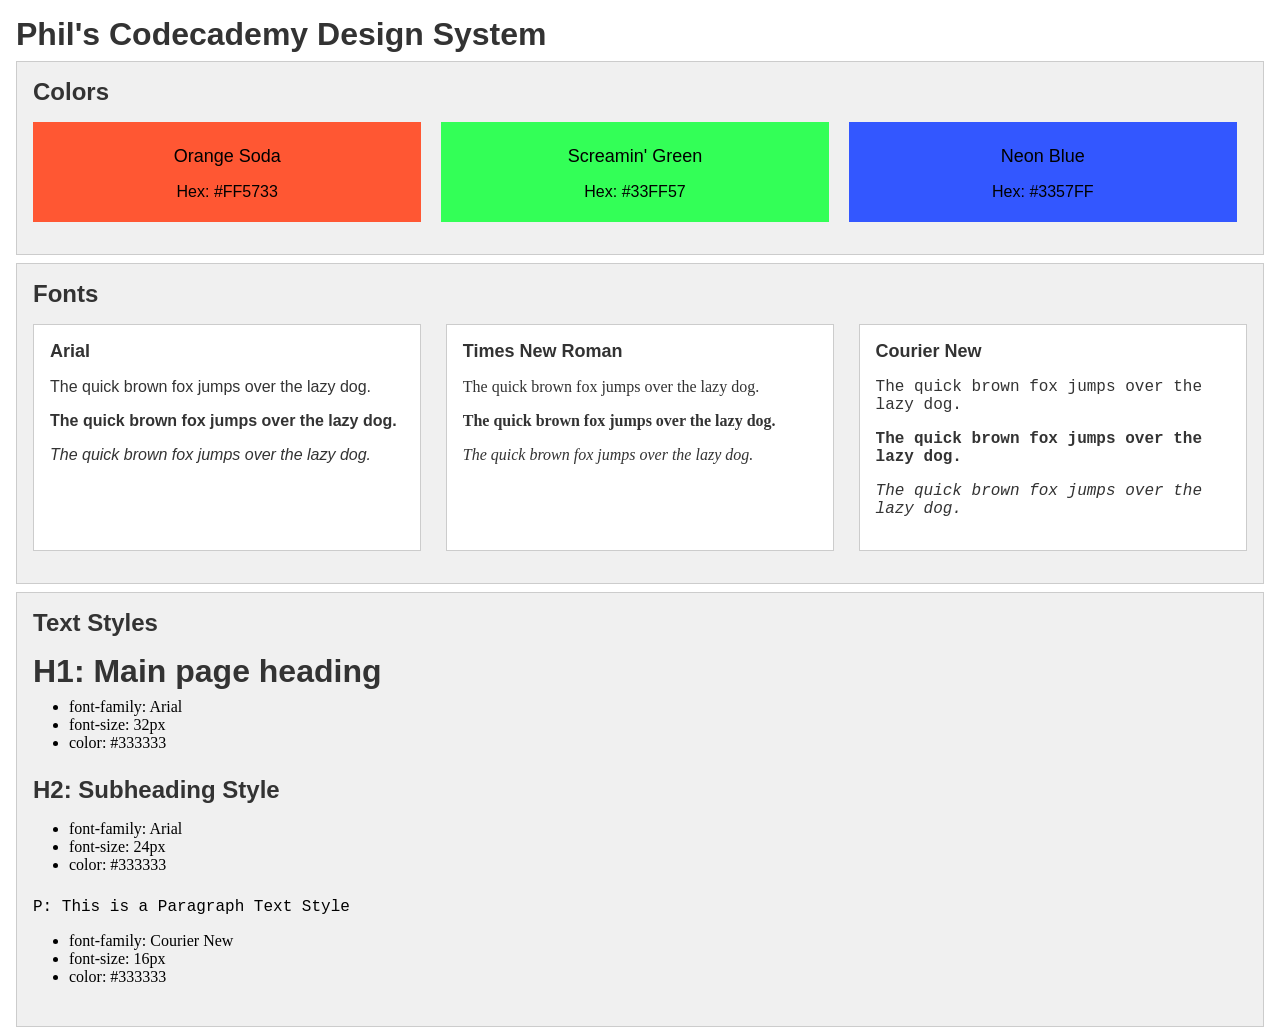
<file: build-a-website-design-system/index.html>
<!DOCTYPE html>
<html lang="en">
  <head>
    <meta charset="UTF-8">
    <meta name="viewport" content="width=device-width, initial-scale=1.0">
    <title>Phil's Codecademy Design System</title>
    <link rel="stylesheet" href="styles.css">
  </head>
  <body>
    <h1>Phil's Codecademy Design System</h1>
    <div class = "container">
        <h2>Colors</h2>
        <div class = "color-container"> 
            <div class="swatch-1">
                <p class = "color-name">Orange Soda</p> 
                <p class = "color-hex">Hex: #FF5733</p> 
            </div>
            <div class="swatch-2">
                <p class = "color-name">Screamin' Green</p>
                <p class = "color-hex">Hex: #33FF57</p>
            </div>
            <div class="swatch-3">
                <p class = "color-name">Neon Blue</p>
                <p class = "color-hex">Hex: #3357FF</p>
            </div>
        </div>
    </div>
    <div class = "container">
        <h2>Fonts</h2>
        <div class = "font-container"> 
            <div class="font-panel">
                <h3>Arial</h3>
                <p class = "arial">The quick brown fox jumps over the lazy dog.</p>
                <p class = "arial-bold">The quick brown fox jumps over the lazy dog.</p>
                <p class = "arial-italic">The quick brown fox jumps over the lazy dog.</p>
            </div>
            <div class="font-panel">
                <h3>Times New Roman</h3>
                <p class = "times-new-roman">The quick brown fox jumps over the lazy dog.</p>
                <p class = "times-new-roman-bold">The quick brown fox jumps over the lazy dog.</p>
                <p class = "times-new-roman-italic">The quick brown fox jumps over the lazy dog.</p>
            </div>
            <div class="font-panel">
                <h3>Courier New</h3>
                <p class = "courier-new">The quick brown fox jumps over the lazy dog.</p>
                <p class = "courier-new-bold">The quick brown fox jumps over the lazy dog.</p>
                <p class = "courier-new-italic">The quick brown fox jumps over the lazy dog.</p>
            </div>
        </div>
    </div>
    <div class = "container">
        <h2>Text Styles</h2>
        <div class = "text-styles-container"> 
            <div class = "text-style-panel">
                <h1 class = "h1-text-style">H1: Main page heading</h1>
                <ul>
                    <li>font-family: Arial</li>
                    <li>font-size: 32px</li>
                    <li>color: #333333</li>
                </ul>
            </div>
            <div class = "text-style-panel">
                <h2>H2: Subheading Style</h2>
                <ul>
                    <li>font-family: Arial</li>
                    <li>font-size: 24px</li>
                    <li>color: #333333</li>
                </ul>
            </div>
            <div class = "text-style-panel">
                <p>P: This is a Paragraph Text Style</p>
                <ul>
                    <li>font-family: Courier New</li>
                    <li>font-size: 16px</li>
                    <li>color: #333333</li>
                </ul>
            </div>

        </div>
    </div>
  </body>
</html>
</file>
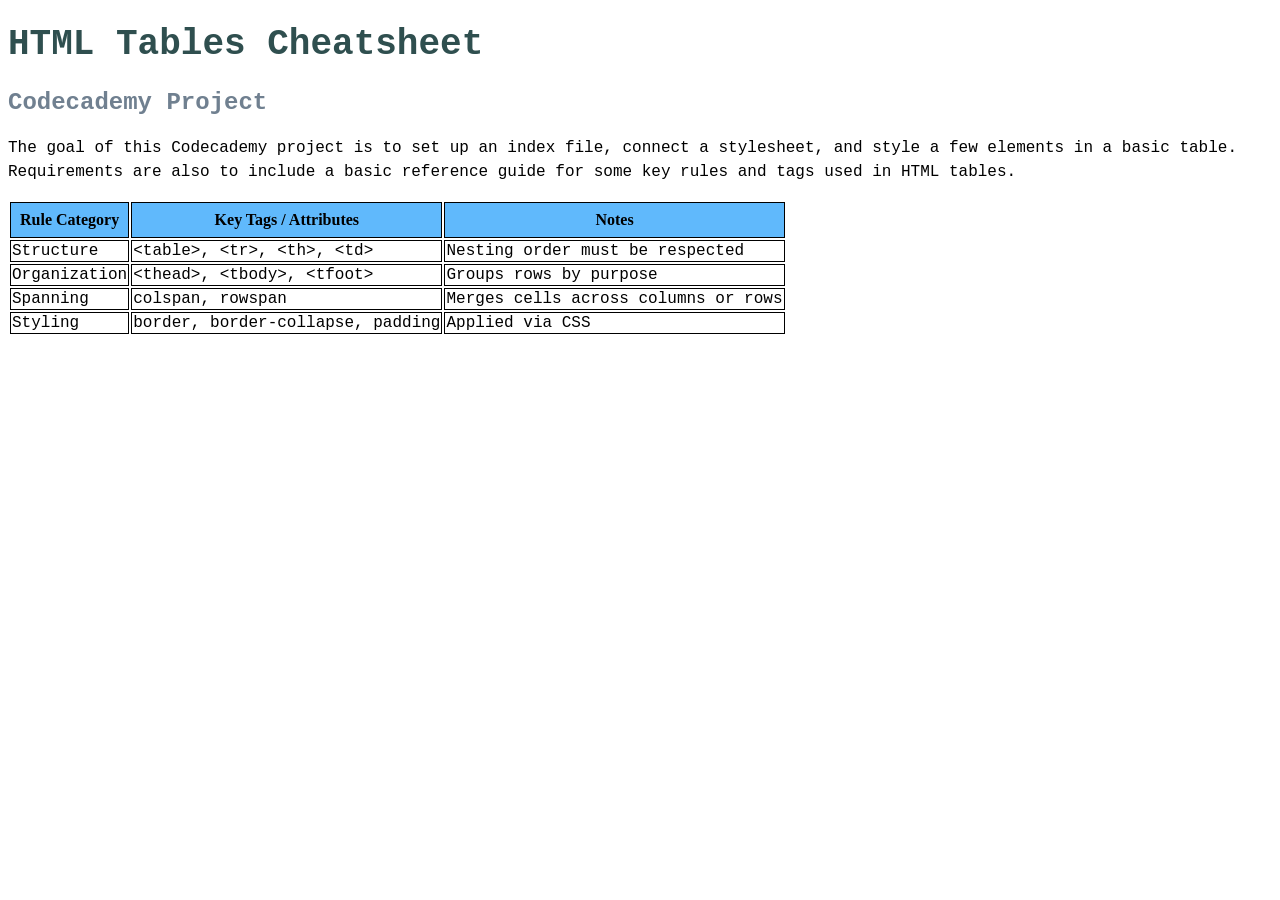
<file: html-tables-cheatsheet/index.html>
<!DOCTYPE html>
<html lang="en">
<head>
    <meta charset="utf-8" />
    <meta name="viewport" content="width=device-width, initial-scale=1" />
    <title>Codecademy Project: How HTML Tables Work</title>
    <link rel="stylesheet" href="styles.css" />
</head>
<body>
    <h1>HTML Tables Cheatsheet</h1>
    <h2>Codecademy Project</h2>
    <p>The goal of this Codecademy project is to set up an index file, connect a stylesheet, and style a few elements in a basic table. <br>Requirements are also to include a basic reference guide for some key rules and tags used in HTML tables.</p>
    <table>
      <thead>
        <tr>
          <th>Rule Category</th>
          <th>Key Tags / Attributes</th>
          <th>Notes</th>
        </tr>
      </thead>
      <tbody>
        <tr>
          <td>Structure</td>
          <td>&lt;table&gt;, &lt;tr&gt;, &lt;th&gt;, &lt;td&gt;</td>
          <td>Nesting order must be respected</td>
        </tr>
        <tr>
          <td>Organization</td>
          <td>&lt;thead&gt;, &lt;tbody&gt;, &lt;tfoot&gt;</td>
          <td>Groups rows by purpose</td>
        </tr>
        <tr>
          <td>Spanning</td>
          <td>colspan, rowspan</td>
          <td>Merges cells across columns or rows</td>
        </tr>
        <tr>
          <td>Styling</td>
          <td>border, border-collapse, padding</td>
          <td>Applied via CSS</td>
        </tr>
      </tbody>
    </table>

  </body>
</html>
</file>
<file: build-a-website-design-system/styles.css>
* {
  margin: 0;
  padding: 0;
  box-sizing: border-box;
}

h1 {
  font-family: 'Arial', sans-serif;
  font-size: 32px;
  color: #333333;
  margin: 8px 16px 8px 16px;
  margin-top: 16px;
}

h2 {
  font-family: 'Arial', sans-serif;
  font-size: 24px;
  color: #333333;
  margin-bottom: 16px;
}

h3 {
  font-family: 'Arial', sans-serif;
  font-size: 18px;
  color: #333333;
  margin-bottom: 16px;
}

p {
  margin-bottom: 16px;
  font-family: 'Courier New', sans-serif;
  font-size: 16px;
}

.container {
  background-color: #f0f0f0;
  padding: 16px;
  border: 1px solid #cccccc;
  margin: 8px 16px 8px 16px;
}

.color-container {
  display: flex;
  justify-content: space-between;
  margin-bottom: 16px;
}

.swatch-1 {
  width: 32%;
  background: #FF5733;
  height: 100px;
  display: inline-block;
  margin-right: 10px;
}

.swatch-2 {
  width: 32%;
  background: #33FF57;
  height: 100px;
  display: inline-block;
  margin-right: 10px;
}

.swatch-3 {
  width: 32%;
  background: #3357FF;
  height: 100px;
  display: inline-block;
  margin-right: 10px;   
}

.color-name {
  font-family: 'Arial', sans-serif;
  font-size: 18px;
  color:black;
  text-align: center;
  margin-top: 24px;
}

.color-hex {
  font-family: 'Arial', sans-serif;
  font-size: 16px;
  color:black;
  text-align: center;
}

.font-container {
  display: flex;
  justify-content: space-between;
  margin-bottom: 16px;
}

.font-panel {
    width: 32%;
    background-color: #ffffff;
    padding: 16px;
    border: 1px solid #cccccc;
    display: inline-block;
}

.arial {
  font-family: 'Arial', sans-serif;
  font-size: 16px;
  color: #333333;
}

.arial-bold {
  font-family: 'Arial', sans-serif;
  font-size: 16px;
  font-weight: bold;
  color: #333333;
}

.arial-italic {
  font-family: 'Arial', sans-serif;
  font-size: 16px;
  font-style: italic;
  color: #333333;
}

.times-new-roman {
  font-family: 'Times New Roman', serif;
  font-size: 16px;
  color: #333333;
}

.times-new-roman-bold {
  font-family: 'Times New Roman', serif;
  font-size: 16px;
  font-weight: bold;
  color: #333333;
}

.times-new-roman-italic {
  font-family: 'Times New Roman', serif;
  font-size: 16px;
  font-style: italic;
  color: #333333;
}

.courier-new {
  font-family: 'Courier New', monospace;
  font-size: 16px;
  color: #333333;
}

.courier-new-bold {
  font-family: 'Courier New', monospace;
  font-size: 16px;
  font-weight: bold;
  color: #333333;
}

.courier-new-italic {
  font-family: 'Courier New', monospace;
  font-size: 16px;
  font-style: italic;
  color: #333333;
}

.h1-text-style {
  margin-left: 0px;
}

ul {
  padding-left: 36px;
  margin-bottom: 24px;
}
</file>
<file: html-tables-cheatsheet/styles.css>
th {
    background-color: rgb(96, 185, 252);
    border: 1px solid black;
    padding: 8px;
}

td {
    border: 1px solid black;
    font-family: 'Courier New', Courier, monospace;
    text-align: left;
  }

h1 {
    font-family: 'Courier New', Courier, monospace;
    color: DarkSlateGray;
    font-size: 36px;
}

h2 {
    font-family: 'Courier New', Courier, monospace;
    color: SlateGray;
    font-size: 24px;
}

p {
    line-height: 1.5;
    font-family: 'Courier New', Courier, monospace;
}
</file>
